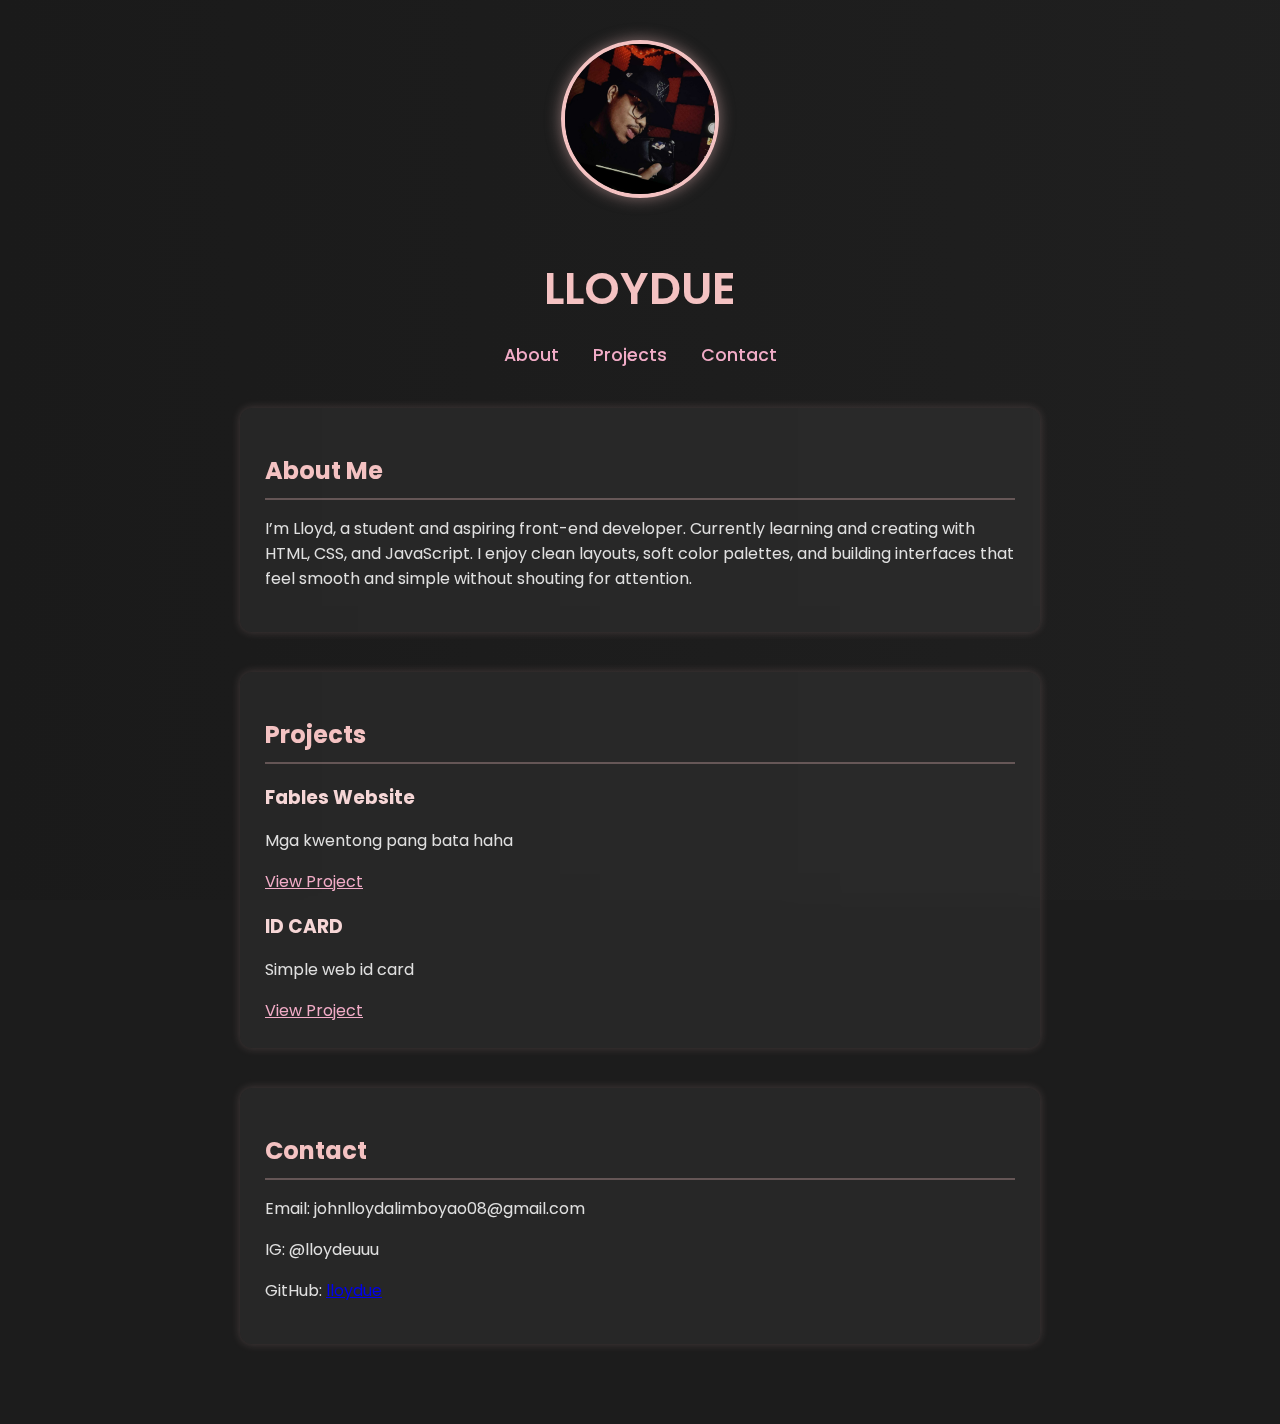
<file: index.html>
<!DOCTYPE html>
<html lang="en">
<head>
  <meta charset="UTF-8">
  <title>My Portfolio</title>
  <meta name="viewport" content="width=device-width, initial-scale=1" />
  <link rel="stylesheet" href="style.css">
  <link href="https://fonts.googleapis.com/css2?family=Poppins:wght@400;600&display=swap" rel="stylesheet">
</head>
<body>

  
  <div class="background"></div>

  
  <div class="content">
    <img src="lloydy.jpeg" alt="Profile Picture" class="profile-pic">
    <h1>LLOYDUE</h1>

    <nav>
      <a href="#about">About</a>
      <a href="#projects">Projects</a>
      <a href="#contact">Contact</a>
    </nav>

    <section id="about">
      <h2>About Me</h2>
      <p>I’m Lloyd, a student and aspiring front-end developer.
Currently learning and creating with HTML, CSS, and JavaScript. I enjoy clean layouts, soft color palettes, and building interfaces that feel smooth and simple without shouting for attention.</p>
    </section>

    <section id="projects">
      <h2>Projects</h2>
      <div class="project">
        <h3>Fables Website</h3>
        <p>Mga kwentong pang bata haha</p>
        <a href="proj ni lloyd/lloyd.html/act2.html">View Project</a>
      </div>
      <div class="project">
        <h3>ID CARD</h3>
        <p>Simple web id card</p>
        <a href="wow/lol.html">View Project</a>
      </div>
    </section>

    <section id="contact">
      <h2>Contact</h2>
      <p>Email: johnlloydalimboyao08@gmail.com</p>
      <p>IG: @lloydeuuu </p>
      <p>GitHub: <a href="https://github.com/yourusername" target="_blank">lloydue</a></p>
    </section>
  </div>

</body>
</html>
</file>
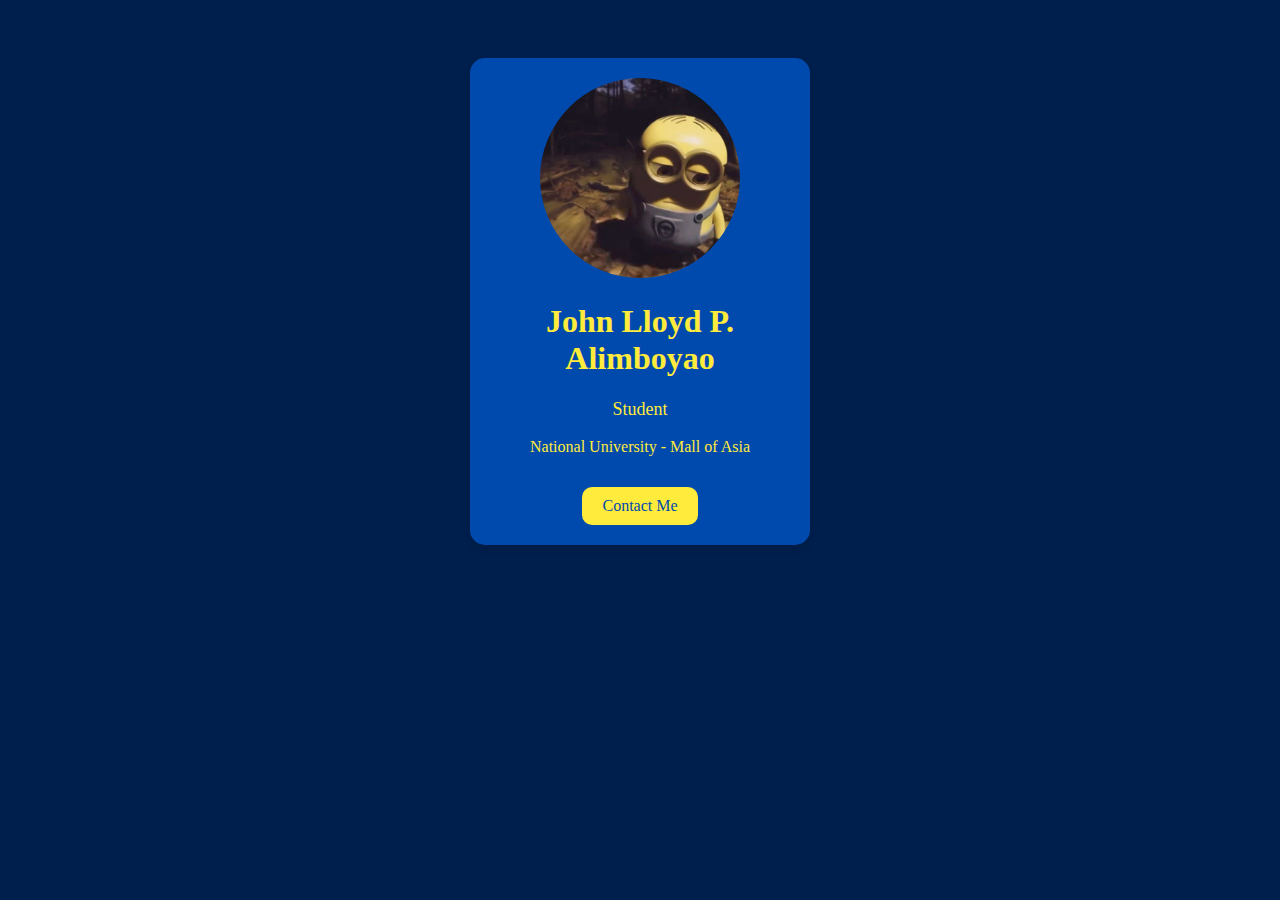
<file: wow/index.html>
<!DOCTYPE html>
<html lang="en">
<head>
  <meta charset="UTF-8">
  <title>My Profile Card</title>
  <link rel="stylesheet" href="css/style.css">
</head>
<body>

  <div class="card">
    <img src="images/me..jpg" alt="Profile Photo" class="profile-img">
    <h1>John Lloyd P. Alimboyao</h1>
    <p class="title">Student</p>
    <p>National University - Mall of Asia</p>
    <a href="#">Contact Me</a>
  </div>

</body>
</html>
</file>
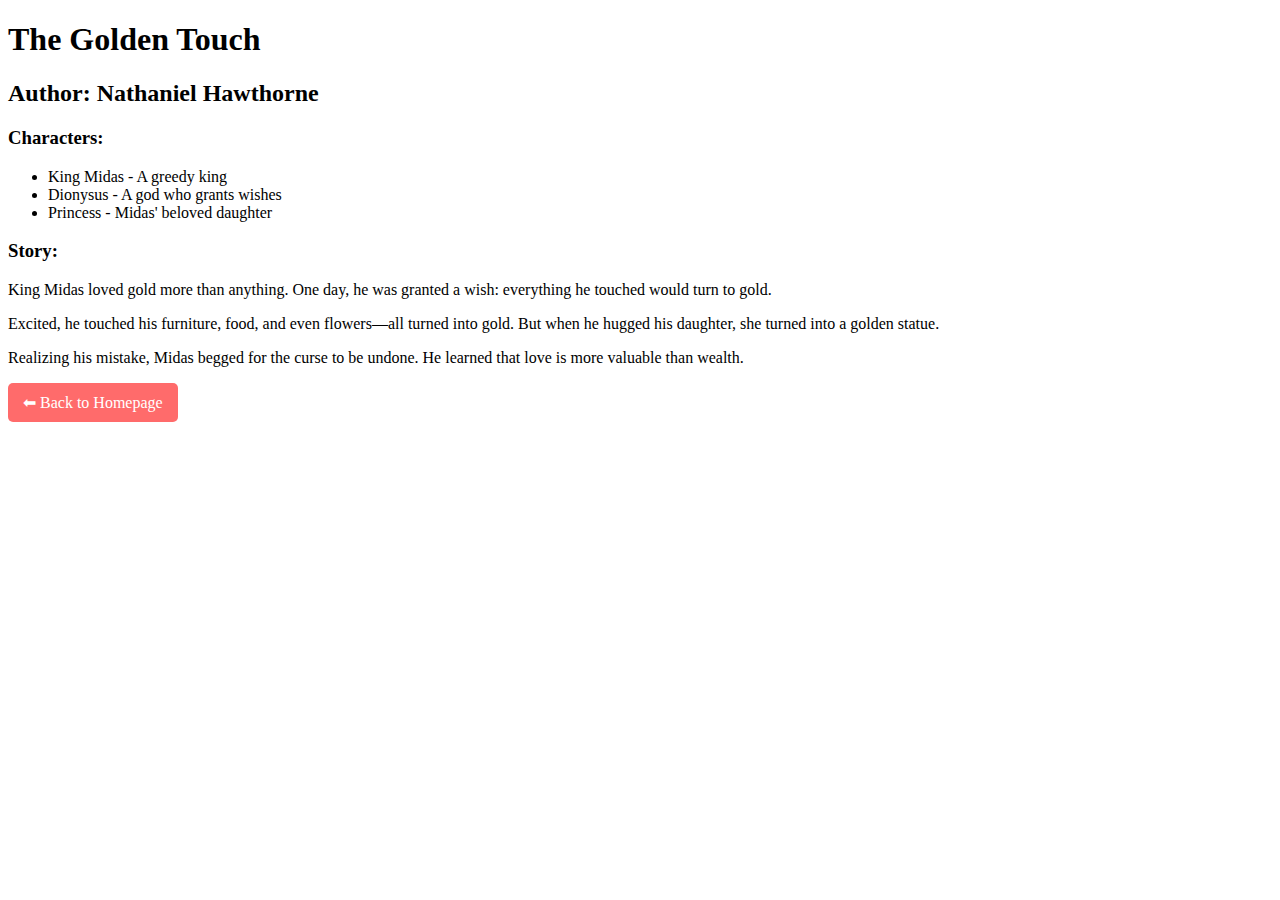
<file: proj ni lloyd/.html/story1.html>
<!DOCTYPE html>
<html lang="en">

<head>
    <meta charset="UTF-8">
    <meta name="viewport" content="width=device-width, initial-scale=1.0">
    <title>The Golden Touch</title>
</head>

<body>
    <h1>The Golden Touch</h1>
    <h2>Author: Nathaniel Hawthorne</h2>
    <h3>Characters:</h3>
<ul>
    <li>King Midas - A greedy king</li>
    <li>Dionysus - A god who grants wishes</li>
    <li>Princess - Midas' beloved daughter</li>
</ul>

<h3>Story:</h3>
    <p>King Midas loved gold more than anything. One day, he was granted a wish: everything he touched would turn to gold.</p>
    <p>Excited, he touched his furniture, food, and even flowers—all turned into gold. But when he hugged his daughter, she turned into a golden statue.</p>
    <p>Realizing his mistake, Midas begged for the curse to be undone. He learned that love is more valuable than wealth.</p>
    <a href="act2.html" style="display:inline-block; padding:10px 15px; background-color:#ff6b6b; color:white; text-decoration:none; border-radius:5px;">⬅ Back to Homepage</a>
</body>
</html>
</file>
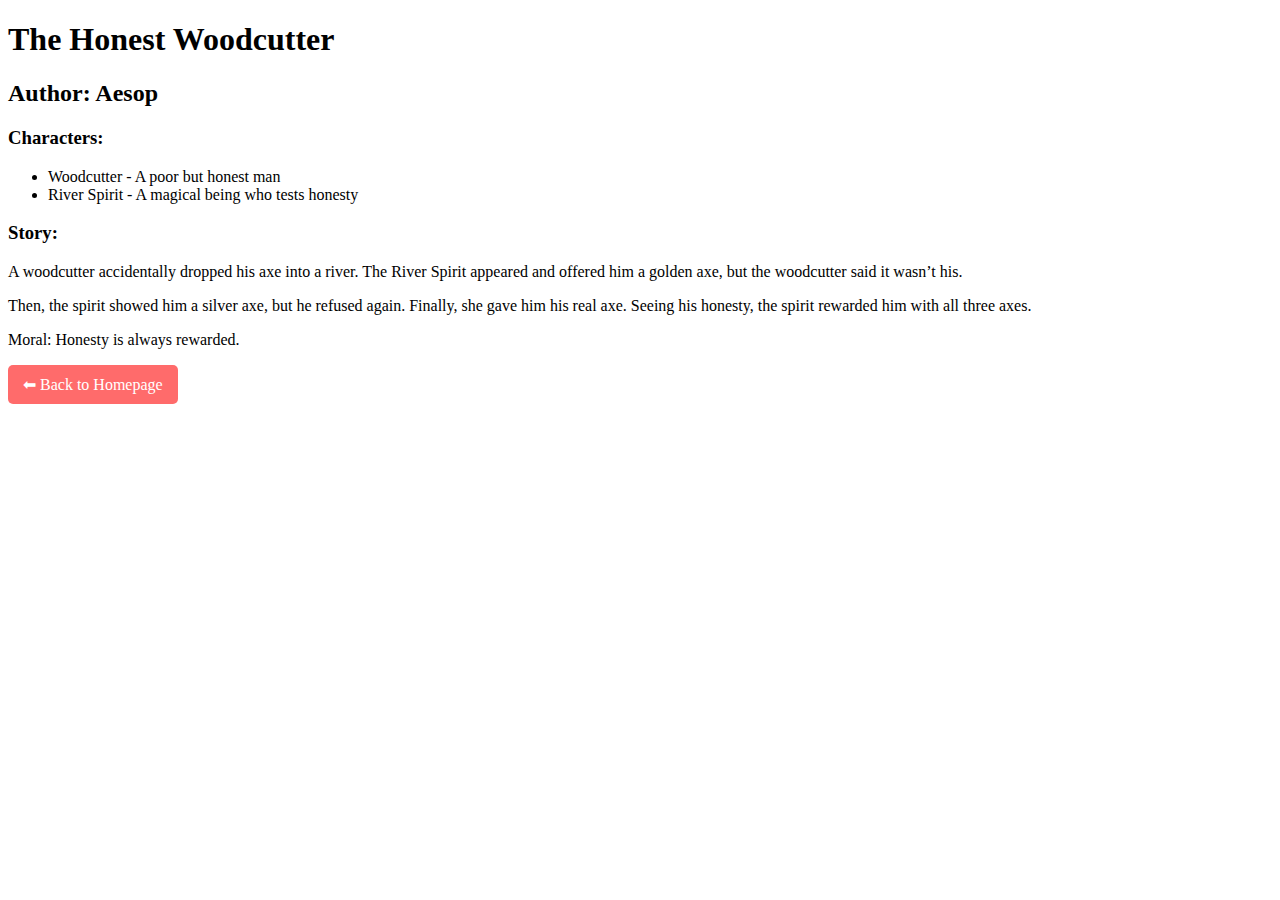
<file: proj ni lloyd/.html/story2.html>
<!DOCTYPE html>
<html lang="en">

<head>
    <meta charset="UTF-8">
    <meta name="viewport" content="width=device-width, initial-scale=1.0">
    <title>The Honest Woodcutter</title>
</head>

<body>
    <h1>The Honest Woodcutter</h1>
    <h2>Author: Aesop</h2>
    <h3>Characters:</h3>
<ul>
    <li>Woodcutter - A poor but honest man</li>
    <li>River Spirit - A magical being who tests honesty</li>
</ul>

<h3>Story:</h3>
    <p>A woodcutter accidentally dropped his axe into a river. The River Spirit appeared and offered him a golden axe, but the woodcutter said it wasn’t his.</p>
    <p>Then, the spirit showed him a silver axe, but he refused again. Finally, she gave him his real axe. Seeing his honesty, the spirit rewarded him with all three axes.</p>
    <p>Moral: Honesty is always rewarded.</p>
    <a href="act2.html" style="display:inline-block; padding:10px 15px; background-color:#ff6b6b; color:white; text-decoration:none; border-radius:5px;">⬅ Back to Homepage</a>
</body>
</html>
</file>
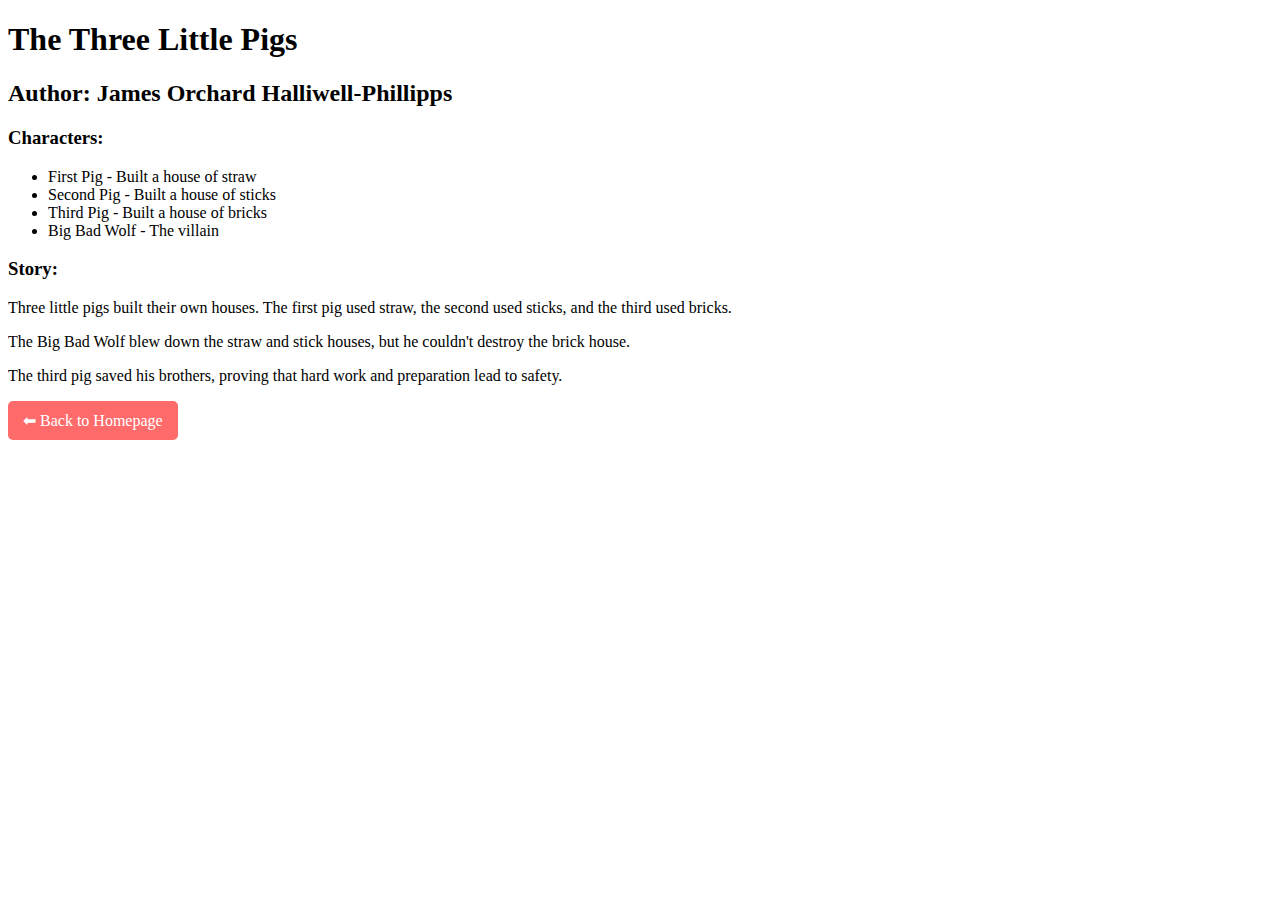
<file: proj ni lloyd/.html/story3.html>
<!DOCTYPE html>
<html lang="en">

<head>
    <meta charset="UTF-8">
    <meta name="viewport" content="width=device-width, initial-scale=1.0">
    <title>The Three Little Pigs</title>
</head>

<body>
    <h1>The Three Little Pigs</h1>
    <h2>Author: James Orchard Halliwell-Phillipps</h2>
    <h3>Characters:</h3>
<ul>
    <li>First Pig - Built a house of straw</li>
    <li>Second Pig - Built a house of sticks</li>
    <li>Third Pig - Built a house of bricks</li>
    <li>Big Bad Wolf - The villain</li>
</ul>

<h3>Story:</h3>
    <p>Three little pigs built their own houses. The first pig used straw, the second used sticks, and the third used bricks.</p>
    <p>The Big Bad Wolf blew down the straw and stick houses, but he couldn't destroy the brick house.</p>
    <p>The third pig saved his brothers, proving that hard work and preparation lead to safety.</p>
    <a href="act2.html" style="display:inline-block; padding:10px 15px; background-color:#ff6b6b; color:white; text-decoration:none; border-radius:5px;">⬅ Back to Homepage</a>
</body>
</html>
</file>
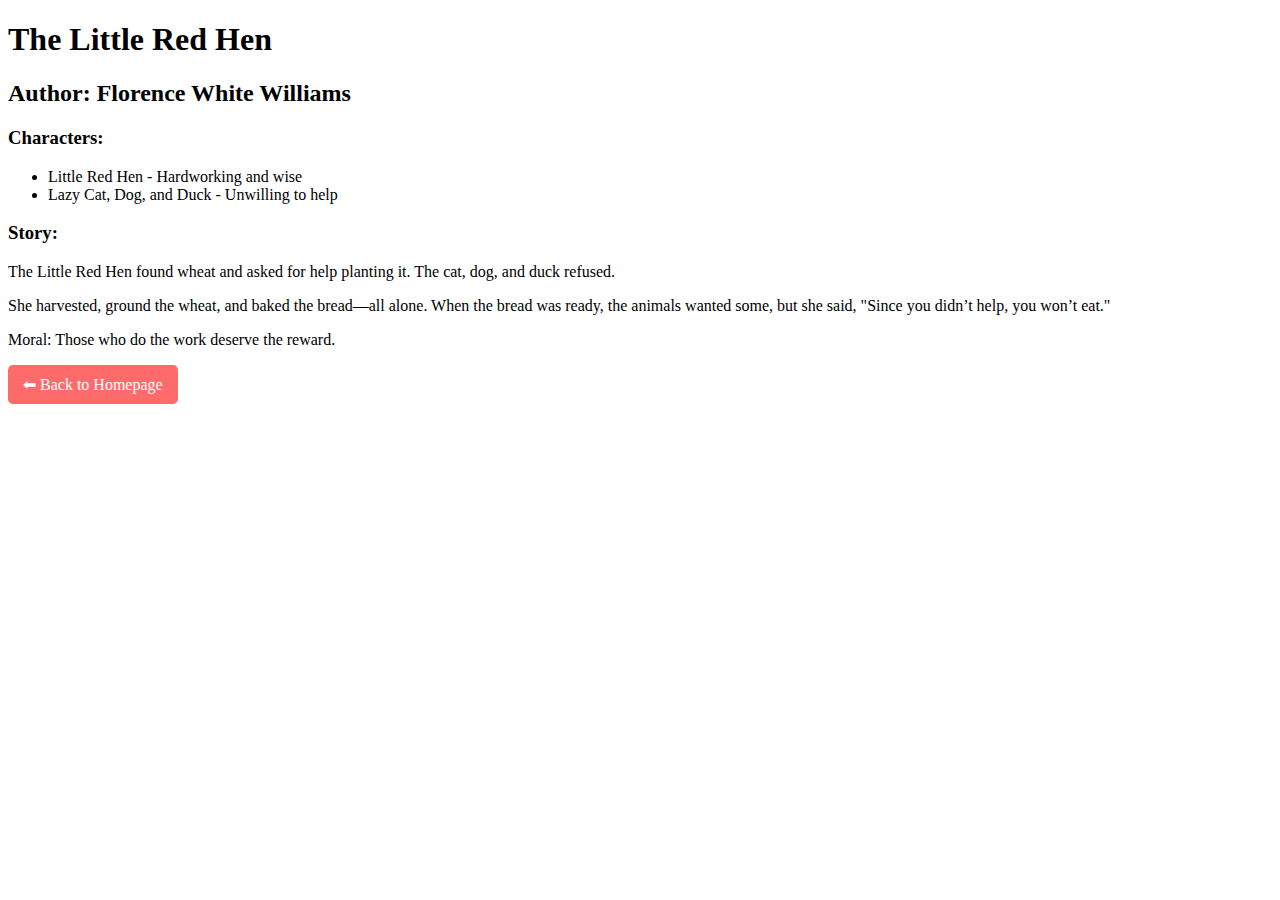
<file: proj ni lloyd/.html/story4.html>
<!DOCTYPE html>
<html lang="en">

<head>
    <meta charset="UTF-8">
    <meta name="viewport" content="width=device-width, initial-scale=1.0">
    <title>The Little Red Hen</title>
</head>

<body>
    <h1>The Little Red Hen</h1>
    <h2>Author: Florence White Williams</h2>
    <h3>Characters:</h3>
<ul>
    <li>Little Red Hen - Hardworking and wise</li>
    <li>Lazy Cat, Dog, and Duck - Unwilling to help</li>
</ul>

<h3>Story:</h3>
    <p>The Little Red Hen found wheat and asked for help planting it. The cat, dog, and duck refused.</p>
    <p>She harvested, ground the wheat, and baked the bread—all alone. When the bread was ready, the animals wanted some, but she said, "Since you didn’t help, you won’t eat."</p>
    <p>Moral: Those who do the work deserve the reward.</p>
    <a href="act2.html" style="display:inline-block; padding:10px 15px; background-color:#ff6b6b; color:white; text-decoration:none; border-radius:5px;">⬅ Back to Homepage</a>
</body>
</html>
</file>
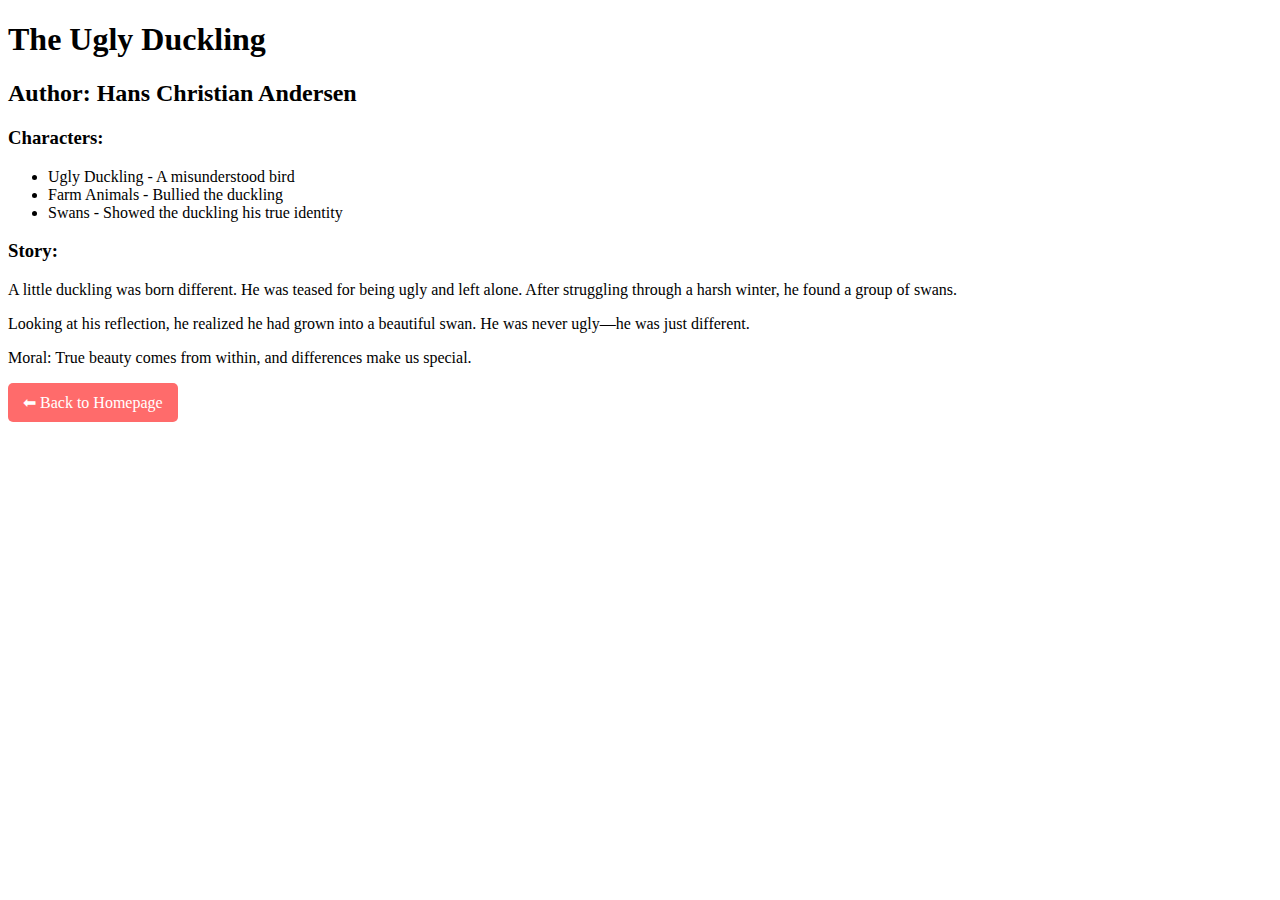
<file: proj ni lloyd/.html/story5.html>
<!DOCTYPE html>
<html lang="en">

<head>
    <meta charset="UTF-8">
    <meta name="viewport" content="width=device-width, initial-scale=1.0">
    <title>The Ugly Duckling</title>
</head>

<body>
    <h1>The Ugly Duckling</h1>
    <h2>Author: Hans Christian Andersen</h2>
    <h3>Characters:</h3>
<ul>
    <li>Ugly Duckling - A misunderstood bird</li>
    <li>Farm Animals - Bullied the duckling</li>
    <li>Swans - Showed the duckling his true identity</li>
</ul>
<h3>Story:</h3>
    <p>A little duckling was born different. He was teased for being ugly and left alone. After struggling through a harsh winter, he found a group of swans.</p>
    <p>Looking at his reflection, he realized he had grown into a beautiful swan. He was never ugly—he was just different.</p>
    <p>Moral: True beauty comes from within, and differences make us special.</p>
    <a href="act2.html" style="display:inline-block; padding:10px 15px; background-color:#ff6b6b; color:white; text-decoration:none; border-radius:5px;">⬅ Back to Homepage</a>
</body>
</html>
</file>
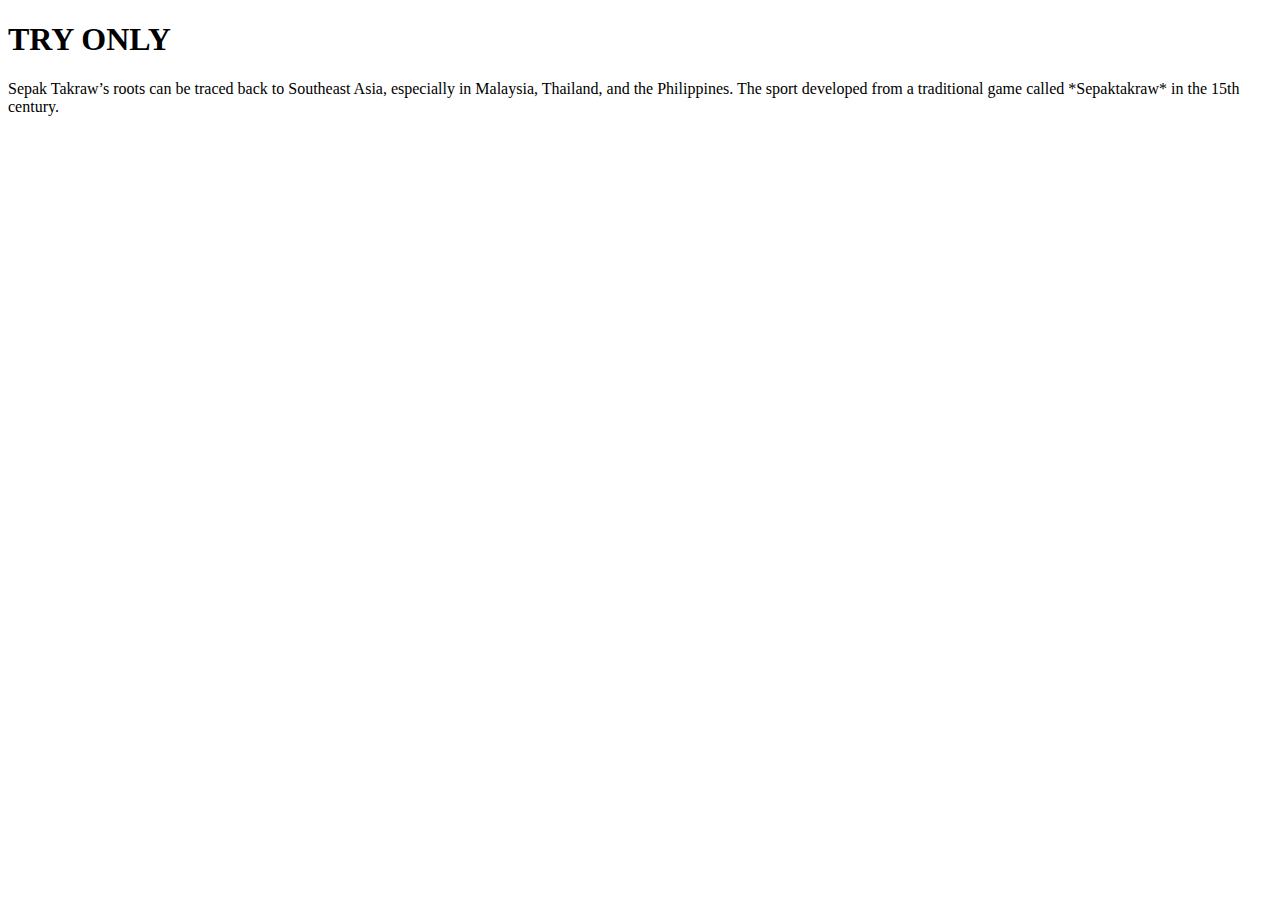
<file: proj ni lloyd/alimboyao.html/prat.html>
<!DOCTYPE html>
<html lang="en">
<head>
    <meta charset="UTF-8">
    <meta name="viewport" content="width=device-width, initial-scale=1.0">
    <title>Document</title>
    <link rel="stylesheet" href="style.css">
</head>
<body>
    <h1>TRY ONLY</h1>
   
    <p>
        Sepak Takraw’s roots can be traced back to Southeast Asia, especially in Malaysia, Thailand, and the Philippines.
        The sport developed from a traditional game called *Sepaktakraw* in the 15th century.
   </p>
</body>
</html>
</file>
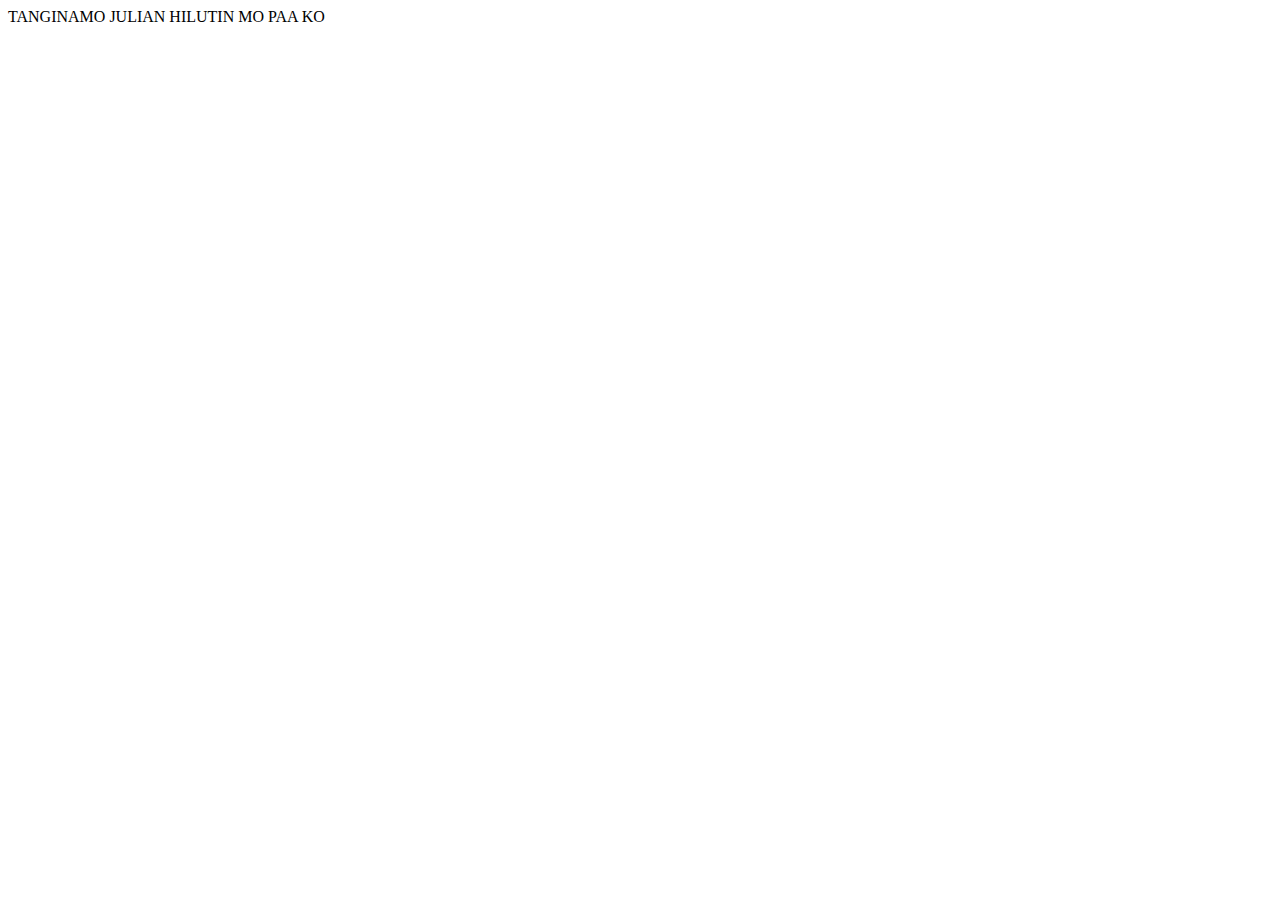
<file: proj ni lloyd/lloyd.html/basketball.html>
<!DOCTYPE html>
<html lang="en">
<head>
    <meta charset="UTF-8">
    <meta name="viewport" content="width=device-width, initial-scale=1.0">
    <title>Document</title>
</head>
<body>
    
</body>
</html>

TANGINAMO JULIAN HILUTIN MO PAA KO
</file>
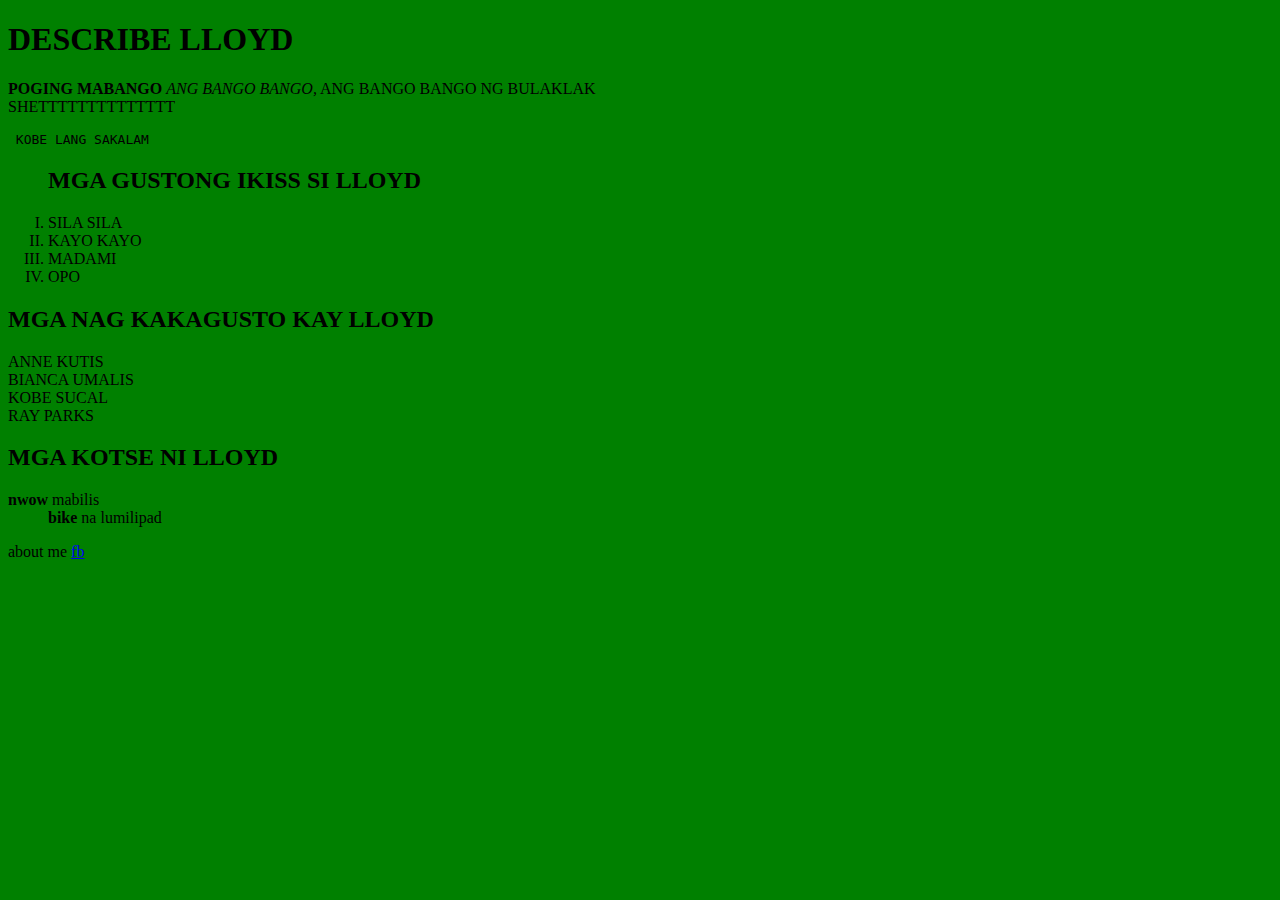
<file: proj ni lloyd/lloyd.html/prac.html>
<!DOCTYPE html>
<html lang="en">


<head>
    <meta charset="UTF-8">
    <meta name="viewport" content="width=device-width, initial-scale=1.0">
    <title>FRANK OCEAN</title>
</head>


<body bgcolor="green">
        <h1>DESCRIBE LLOYD</h1>
        <p><strong>POGING MABANGO</strong> <em> ANG BANGO BANGO,</em> ANG BANGO BANGO NG BULAKLAK <br> SHETTTTTTTTTTTTTT <pre> KOBE LANG SAKALAM</pre></p>
        
        <OL type="I">
        <h2>MGA GUSTONG IKISS SI LLOYD</h2>
            <LI>SILA SILA</LI>
            <LI>KAYO KAYO</LI>
            <LI>MADAMI</LI>
            <LI>OPO</LI>
        </OL>

        <h2>MGA NAG KAKAGUSTO KAY LLOYD</h2>
            <LI>ANNE KUTIS</LI>
            <LI>BIANCA UMALIS</LI>
            <LI>KOBE SUCAL</LI>
            <LI>RAY PARKS</LI>

        <dl>
        <h2>MGA KOTSE NI LLOYD</h2>
            <DT> <b>nwow</b> mabilis</DT>
            <dd> <b>bike</b> na lumilipad</dd>
        </dl>

        about me <a href="https://th.bing.com/th/id/OIP.q9Lg_PdyTobrsGrxLU7VoAHaFj?rs=1&pid=ImgDetMain"
        target="">fb</a>
</body>


</html>
</file>
<file: wow/css/style.css>
body {
  font-family: 'Times New Roman', Times, serif;
  background-color: #001f4d; 
  text-align: center;
  padding: 50px;
  color: #ffeb3b; 
}

.card {
  background-color: #004aad; 
  width: 300px;
  margin: auto;
  padding: 20px;
  border-radius: 15px;
  box-shadow: 0 4px 8px rgba(0,0,0,0.1);
}

.profile-img {
  border-radius: 50%;
  width: 200px;
  height: 200px;
}

.title {
  color: #ffeb3b; 
  font-size: 18px;
}

a {
  display: inline-block;
  margin-top: 15px;
  text-decoration: none;
  color: #004aad; 
  background-color: #ffeb3b;
  padding: 10px 20px;
  border-radius: 10px;
}
</file>
<file: proj ni lloyd/alimboyao.html/style.css>
@media screen and (max-width: 650px)
{
    h1{
        font-size: 1.6rem;
        color: red;
        padding-left: 12px;
    }    
    body{
        background-color:lightblue;
        padding-left: 12px;
    }
}
 
@media screen and (max-width:900px)
{
    h2{
        color:blue;
    }
    body{
        padding-left: 12px;
    }
}
</file>
<file: style.css>
/* Base */
body {
  margin: 0;
  font-family: 'Poppins', sans-serif;
  color: #e0e0e0;
  background: #1c1c1c;
  overflow-x: hidden;
}

/* Soft animated dark background */
.background {
  position: fixed;
  top: 0;
  left: 0;
  width: 100vw;
  height: 100vh;
  background: linear-gradient(270deg, #1a1a1a, #2a2a2a, #1a1a1a);
  background-size: 600% 600%;
  animation: gradientShift 20s ease infinite;
  z-index: -1;
}

@keyframes gradientShift {
  0% { background-position: 0% 50%; }
  50% { background-position: 100% 50%; }
  100% { background-position: 0% 50%; }
}

/* Layout */
.content {
  max-width: 800px;
  margin: 0 auto;
  padding: 40px 20px;
  text-align: center;
}

/* Profile image */
.profile-pic {
  width: 150px;
  height: 150px;
  border-radius: 50%;
  border: 4px solid #f4c2c2; /* pastel pink */
  box-shadow: 0 0 15px rgba(244, 194, 194, 0.5);
  margin-bottom: 20px;
  object-fit: cover;
}

/* Name heading */
h1 {
  font-size: 2.8rem;
  font-weight: 600;
  color: #f4c2c2; /* pastel pink */
  margin-bottom: 10px;
}

/* Navigation */
nav {
  margin: 20px 0 40px 0;
}

nav a {
  color: #f2acc7; /* soft pastel pink/lavender */
  margin: 0 15px;
  text-decoration: none;
  font-weight: 500;
  font-size: 1.1rem;
  transition: color 0.3s ease;
}

nav a:hover {
  color: #fbd4d4;
}

/* Section cards */
section {
  background: rgba(255, 255, 255, 0.05);
  backdrop-filter: blur(10px);
  padding: 25px;
  margin-bottom: 40px;
  border-radius: 12px;
  box-shadow: 0 0 10px rgba(244, 194, 194, 0.2);
  text-align: left;
}

section h2 {
  color: #f4c2c2;
  border-bottom: 2px solid rgba(244, 194, 194, 0.3);
  padding-bottom: 10px;
  margin-bottom: 15px;
}

.project h3 {
  color: #f6d6d6;
  margin-bottom: 5px;
}

.project a {
  color: #f2acc7;
  text-decoration: underline;
}

.project a:hover {
  color: #ffe0e0;
}
</file>
